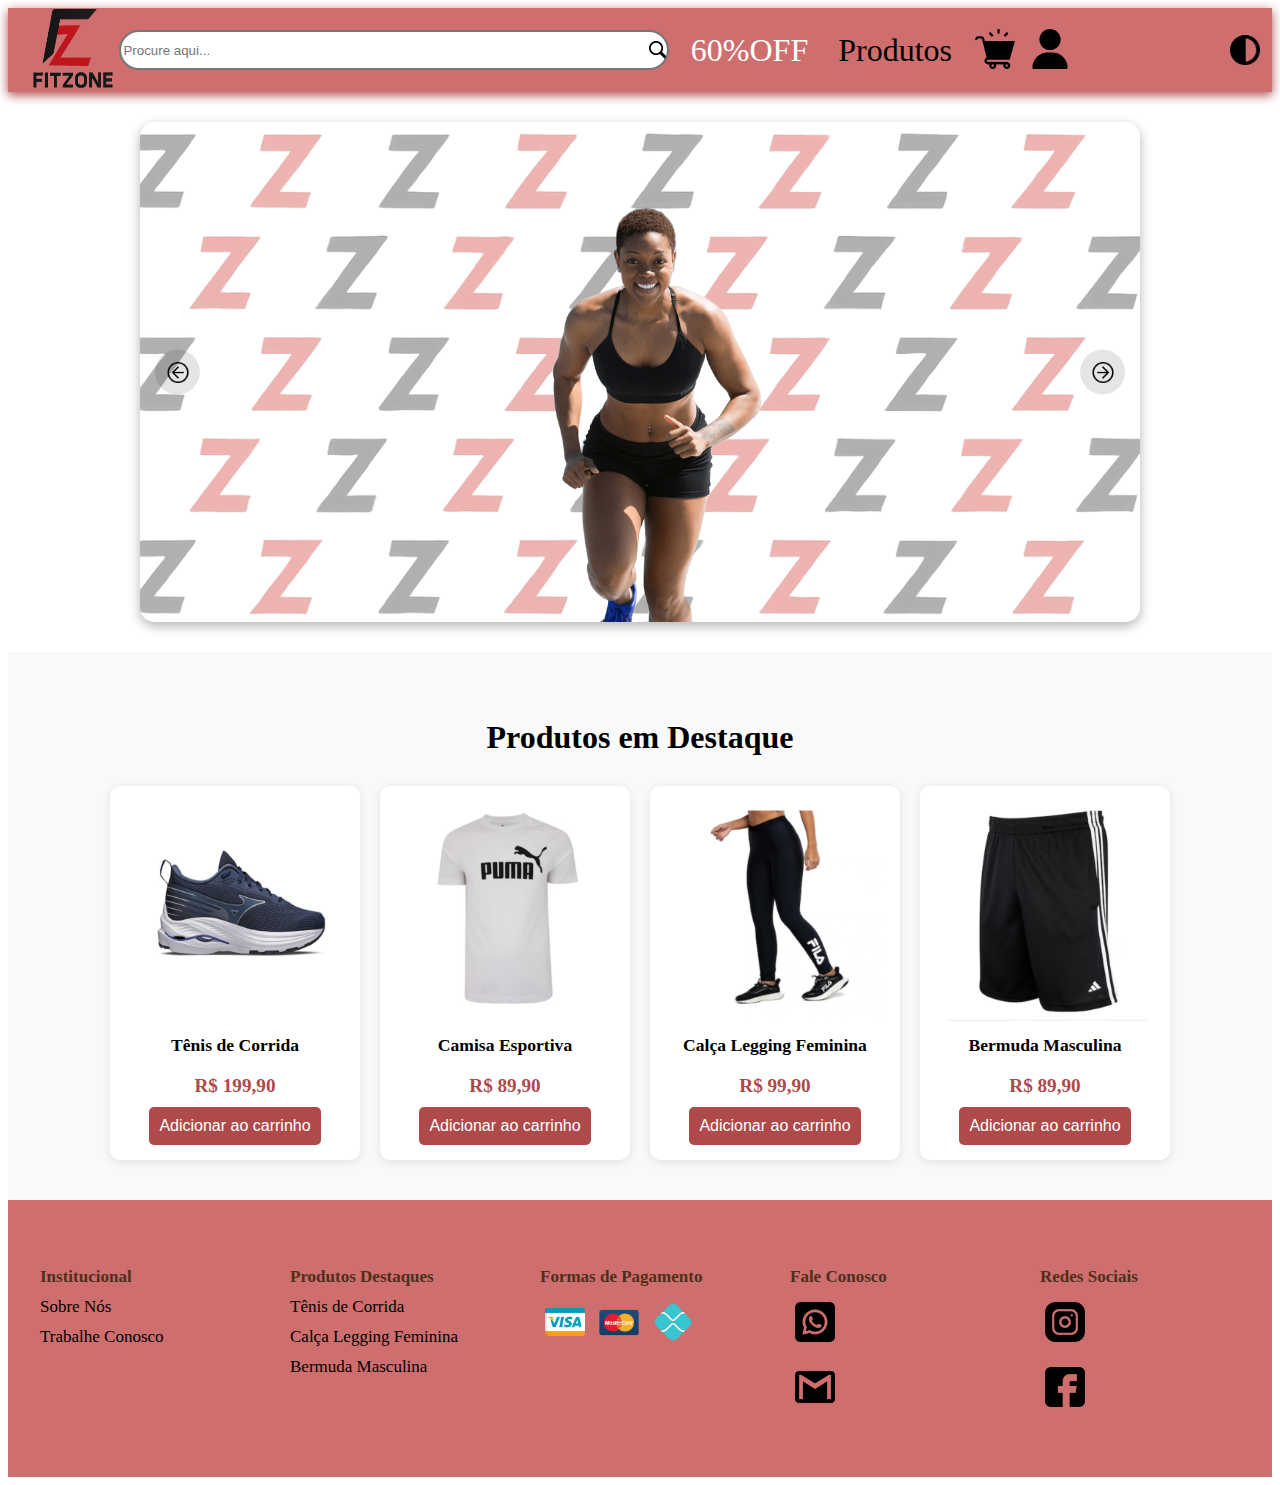
<file: index.html>
<!DOCTYPE html>
<html lang="pt-br">
<head>
    <meta charset="UTF-8">
    <meta name="viewport" content="width=device-width, initial-scale=1.0">
    <title>FitZone</title>
    <link rel="stylesheet" href="style.css">
</head>
<body>
    <!-- Botão Modo Escuro -->
    <input type="checkbox" id="toggle-theme" hidden>
    <label for="toggle-theme" class="theme-btn">
        <img src="darkmode.png" alt="Modo escuro" class="icone-tema">
    </label>
    <!-- Cabeçalho -->
    <header>
        <nav class="nav-bar">
            <div class="logo">
                <img class="img-logo" src="logo.png" alt="Logo FitZone">
            </div>
            <div class="search-box">
                <input class="box-search" type="search" placeholder="Procure aqui...">
            </div>
            <div class="nav-list">
                <li class="nav-item"><a href="index.html" class="nav-link">60%OFF</a></li>
                <li class="dropdown">
                    <a href="#" class="submenu">Produtos</a>
                    <div class="dropdown-menu">
                        <a href="#">Short</a>
                        <a href="#">Tênis</a>
                        <a href="#">Camisa</a>
                        <a href="#">Bermuda</a>
                    </div>
                </li>
                <li class="icon-carrinho">
                    <button class="button-carrinho">
                        <img class="img-carrinho" src="carrinho.png" alt="Carrinho">
                    </button>
                </li>
                <li class="icon-login">
                    <button class="button-login">
                        <img class="img-login" src="login.png" alt="Login">
                    </button>
                </li>
            </div>
        </nav>
    </header>
    <!-- Carrossel -->
    <div class="carrossel">
        <div class="carrossel-imagens">
            <img src="carrossel1.png" alt="Imagem 1">
            <img src="carrossel2.jpg" alt="Imagem 2">
            <img src="carrossel3.png" alt="Imagem 3">
            <img src="carrossel5.png" alt="Imagem 4">
            <img src="carrossel6.jpg" alt="Imagem 5">
        </div>
        <button class="anterior"><img src="seta-esquerda.png" alt="Anterior"></button>
        <button class="proximo"><img src="seta-direita.png" alt="Próximo"></button>
    </div>

    <!-- Produtos -->
    <section class="produtos">
        <h2>Produtos em Destaque</h2>
        <div class="produtos-container">
            <div class="produto">
                <img src="tenis1.png" alt="Tênis de Corrida">
                <h3>Tênis de Corrida</h3>
                <p class="preco">R$ 199,90</p>
                <button class="btn-comprar">Adicionar ao carrinho</button>
            </div>

            <div class="produto">
                <img src="camisa1.png" alt="Camisa Esportiva">
                <h3>Camisa Esportiva</h3>
                <p class="preco">R$ 89,90</p>
                <button class="btn-comprar">Adicionar ao carrinho</button>
            </div>

            <div class="produto">
                <img src="calcalegging.png" alt="Calça Legging Feminina">
                <h3>Calça Legging Feminina</h3>
                <p class="preco">R$ 99,90</p>
                <button class="btn-comprar">Adicionar ao carrinho</button>
            </div>

            <div class="produto">
                <img src="bermuda1.png" alt="Bermuda Masculina">
                <h3>Bermuda Masculina</h3>
                <p class="preco">R$ 89,90</p>
                <button class="btn-comprar">Adicionar ao carrinho</button>
            </div>
        </div>
    </section>
    <!-- Pop-up de Descontos -->
<div id="popup-anuncio" class="popup">
  <div class="popup-content">
    <button class="popup-close">&times;</button>
    <img src="promo-banner.gif" alt="Promoção" class="popup-gif">
    <h2>🔥 60% OFF por tempo limitado!</h2>
    <p>Aproveite as melhores ofertas da FitZone antes que acabem!</p>
    <a href="promocoes.html" class="popup-btn">Aproveitar Desconto</a>
  </div>
</div>
    <!-- Rodapé -->
    <footer class="footer">
        <div class="rodape">
            <div class="col">
                <h3>Institucional</h3>
                <a href="#">Sobre Nós</a>
                <a href="#">Trabalhe Conosco</a>
            </div>

            <div class="col">
                <h3>Produtos Destaques</h3>
                <a href="#">Tênis de Corrida</a>
                <a href="#">Calça Legging Feminina</a>
                <a href="#">Bermuda Masculina</a>
            </div>

            <div class="col">
                <h3>Formas de Pagamento</h3>
                <img src="visa.png" alt="Visa">
                <img src="mastercard.png" alt="Mastercard">
                <img src="pix.png" alt="Pix">
            </div>

            <div class="col">
                <h3>Fale Conosco</h3>
                <a href="https://www.whatsapp.com"><img src="whatsapp.png" alt="WhatsApp"></a>
                <a href="https://mail.google.com"><img src="gmail.png" alt="Gmail"></a>
            </div>

            <div class="col">
                <h3>Redes Sociais</h3>
                <a href="https://www.instagram.com"><img src="instagram.png" alt="Instagram"></a>
                <a href="https://www.facebook.com"><img src="facebook.png" alt="Facebook"></a>
            </div>
        </div>
    </footer>

    <!-- Scripts -->
    <script>
      const toggle = document.getElementById('toggle-theme');
      toggle.addEventListener('change', () => {
        document.body.classList.toggle('dark-mode', toggle.checked);
      });

      const carousel = document.querySelector('.carrossel');
      const container = carousel.querySelector('.carrossel-imagens');
      let slides = Array.from(container.querySelectorAll('img'));
      const originalCount = slides.length;
      let current = 0;
      let intervalId;
      const transitionTime = 600;

      const firstClone = slides[0].cloneNode(true);
      container.appendChild(firstClone);

      function setSizes() {
        const slideWidth = carousel.clientWidth;
        slides = Array.from(container.querySelectorAll('img'));
        const total = slides.length;
        slides.forEach(img => {
          img.style.width = `${slideWidth}px`;
          img.style.height = '100%';
          img.style.flexShrink = '0';
        });
        container.style.width = `${slideWidth * total}px`;
        container.style.transition = 'none';
        container.style.transform = `translateX(${-current * slideWidth}px)`;
        setTimeout(() => {
          container.style.transition = `transform ${transitionTime}ms ease-in-out`;
        }, 20);
      }

      function goTo(index, withTransition = true) {
        const slideWidth = carousel.clientWidth;
        container.style.transition = withTransition ? `transform ${transitionTime}ms ease-in-out` : 'none';
        container.style.transform = `translateX(${-index * slideWidth}px)`;
      }

      function next() {
        current++;
        goTo(current, true);
        if (current === originalCount) {
          setTimeout(() => {
            current = 0;
            goTo(current, false);
          }, transitionTime);
        }
        restartInterval();
      }

      function prev() {
        if (current === 0) {
          const slideWidth = carousel.clientWidth;
          current = originalCount;
          goTo(current, false);
          setTimeout(() => {
            current = originalCount - 1;
            goTo(current, true);
          }, 20);
        } else {
          current--;
          goTo(current, true);
        }
        restartInterval();
      }

      function startInterval() {
        intervalId = setInterval(next, 4000);
      }

      function restartInterval() {
        clearInterval(intervalId);
        startInterval();
      }

      document.querySelector('.proximo').addEventListener('click', next);
      document.querySelector('.anterior').addEventListener('click', prev);
      window.addEventListener('resize', setSizes);
      setSizes();
      startInterval();
    </script>
    <script>
  const popup = document.getElementById('popup-anuncio');
  const popupClose = document.querySelector('.popup-close');
  const descontoBtn = document.querySelector('.nav-link'); // botão "60%OFF"

  // Exibir o pop-up (função reaproveitável)
  function mostrarPopup() {
    popup.style.display = 'flex';
  }

  // Fechar o pop-up
  function fecharPopup() {
    popup.style.display = 'none';
  }

  // Mostrar automaticamente após 3s
  window.addEventListener('load', () => {
    setTimeout(mostrarPopup, 3000);
  });

  // Mostrar ao clicar no botão "60%OFF"
  descontoBtn.addEventListener('click', (e) => {
    e.preventDefault();
    mostrarPopup();
  });

  // Fechar ao clicar no X ou fora do conteúdo
  popupClose.addEventListener('click', fecharPopup);
  popup.addEventListener('click', (e) => {
    if (e.target === popup) fecharPopup();
  });
</script>
</body>
</html>
</file>
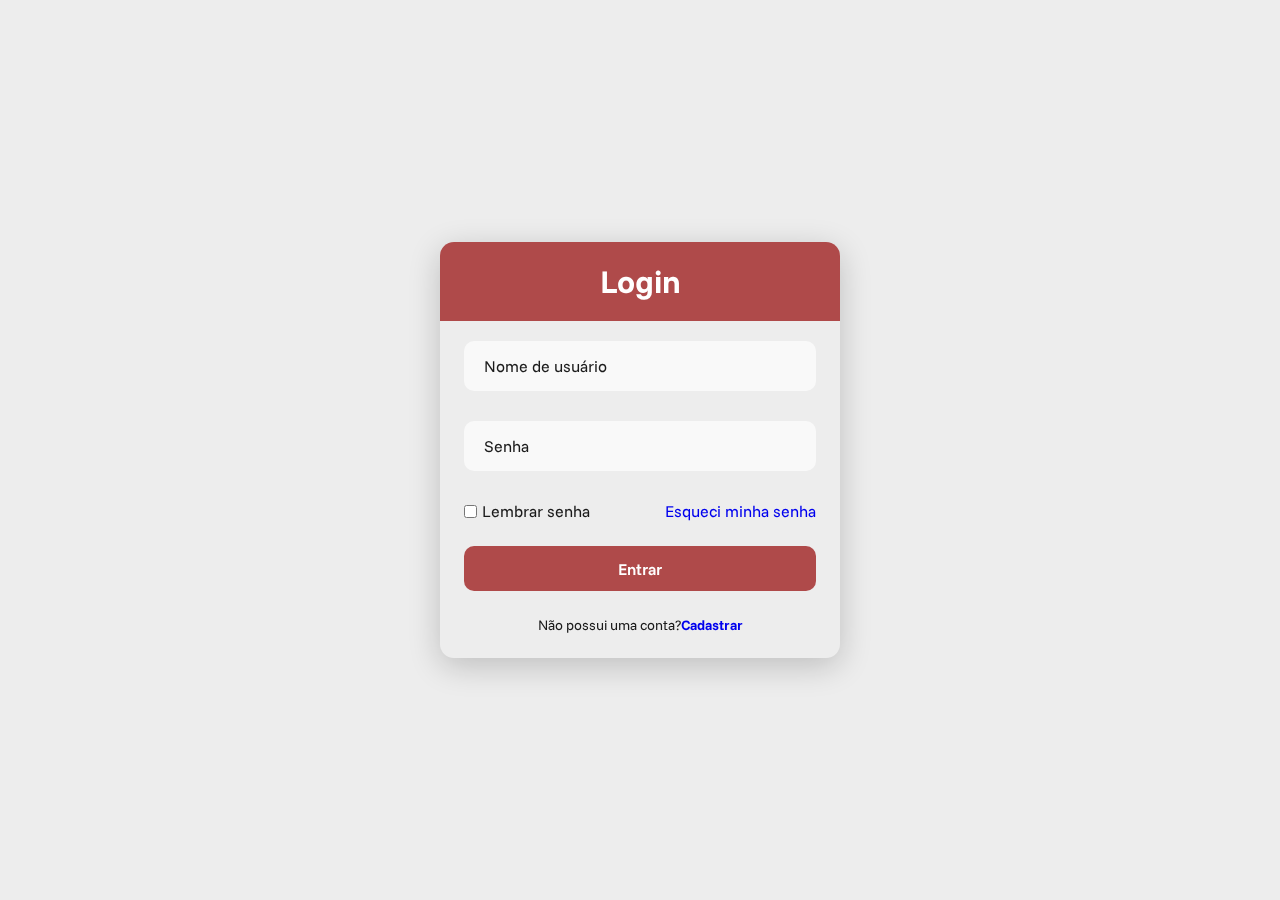
<file: login.html>
<!DOCTYPE html>
<html lang="pt-br">

<head>
    <meta charset="UTF-8">
    <meta name="viewport" content="width=device-width, initial-scale=1.0">
    <title>Entrar em fitzone</title>
    <link rel="stylesheet" href="login.css">
</head>

<body>

    <div class="formulario">
        
        <section class="header">
            <h1>Login</h1>
        </section>


        <form action="index.html">
            <div class="caixa-formulario">
                <input type="text" placeholder="Nome de usuário" required>
            </div>

            <div class="caixa-formulario">
                <input type="password" placeholder="Senha">
            </div>
            <div class="caixa-lembrar-esqueci">
                <label><input type="checkbox">Lembrar senha</label>

                <a href="#">Esqueci minha senha</a>
            </div>

            <button type="submit">Entrar</button>

            <div class="link-registro">
                <p>Não possui uma conta?<a href="cadastro.html">Cadastrar</a></p>
            </div>
        </form>
    </div>

</body>

</html>
</file>
<file: style.css>
/* Cabeçalho */
header {
    background-color: #cf6e6e;
    box-shadow: 0px 3px 10px #af4a4a;
    margin-top: 5px;
    margin-bottom: 5px;
    background-color: var(--header-bg);
    box-shadow: var(--header-shadow);
}

:root {
  --header-shadow: 0px 3px 10px #af4a4a;
  --header-bg: #cf6e6e;
}

body.dark-mode {
  --header-shadow: 0px 3px 10px #00000080;
  --header-bg: #3b2a20;
}

/* Navbar */
.nav-bar {
    display: flex;
    justify-content: space-between;
    padding: 0px;
    margin: 0 -5px;
}

.img-logo {
    width: 80px;
    height: 80px;
    margin-left: 30px;
}

.nav-list {
    display: flex;
    align-items: center;
    margin-right: 200px;
}

.nav-item {
    margin: 0 15px;
    color: #000000;
    text-decoration: none;
    font-size: 1.15rem;
    font-weight: 400;
    list-style: none;
}

.dropdown {
    list-style: none;
    position: relative;
    display: inline-block;
}

.submenu {
    margin: 0 15px;
    color: #000000;
    text-decoration: none;
    font-size: 2rem;
    font-family: Georgia, 'Times New Roman', Times, serif;
}

.nav-link {
    text-decoration: none;
    font-size: 2rem;
    color: #ffffff;
    font-family: Georgia, 'Times New Roman', Times, serif;
}

.dropdown-menu {
    position: absolute;
    top: 100%;
    left: 0;
    min-width: 180px;
    background: #af4a4a;
    border-radius: 6px;
    box-shadow: 0 0 8px #cf6e6e;
    opacity: 0;
    transform: translateY(10px);
    transition: all 0.3s ease;
    visibility: hidden;
    z-index: 10;
}

.dropdown-menu a {
    display: block;
    color: #000;
    padding: 10px 15px;
    font-size: 1.5rem;
    font-family: Georgia, 'Times New Roman', Times, serif;
    text-decoration: none;
}

.dropdown-menu a:hover {
    background-color: #cf6e6e;
    color: #ffffff;
}

.dropdown:hover .dropdown-menu {
    opacity: 1;
    transform: translateY(0);
    visibility: visible;
}

/* Ícones carrinho e login */
.icon-carrinho, .icon-login {
    list-style: none;
}

.button-carrinho, .button-login {
    background-color: transparent;
    border: none;
    width: 55px;
    height: 45px;
    transition: transform 0.2s ease;
}

.button-carrinho:hover, .button-login:hover {
    background-color: #af4a4a;
    transform: scale(1.1);
}

.img-carrinho, .img-login {
  width: 40px;
  height: 40px;
  filter: invert(0);
  transition: filter 0.3s;
}

.box-search {
    width: 550px;
    height: 40px;
    background: url(search.png);
    background-size: 18px;
    background-repeat: no-repeat;
    background-position: right;
    background-color: rgb(255, 255, 255);
    margin-top: 22px;
    border-style: solid;
    border-radius: 20px;
}

.theme-btn img.icone-tema {
  width: 30px;
  height: 30px;
  cursor: pointer;
  transition: transform 0.2s ease;
}

.theme-btn img.icone-tema:hover {
  transform: scale(1.1);
}

.theme-btn {
  position: fixed;
  top: 35px;
  right: 20px;
  font-size: 1.6rem;
  cursor: pointer;
  user-select: none;
  z-index: 1000;
}

/* Carrossel */
.carrossel {
  position: relative;
  width: 100%;
  max-width: 1000px;
  height: 500px;
  margin: 30px auto;
  overflow: hidden;
  border-radius: 15px;
  box-shadow: 0 4px 12px rgba(0,0,0,0.3);
}

.carrossel-imagens {
  display: flex;
  height: 100%;
  transition: transform 0.6s ease-in-out;
}

.carrossel-imagens img {
  width: 100%;
  height: 100%;
  object-fit: cover;
  flex-shrink: 0;
}

.anterior, .proximo {
  position: absolute;
  top: 50%;
  transform: translateY(-50%);
  background-color: rgba(0, 0, 0, 0.1);
  border: none;
  border-radius: 50%;
  padding: 8px;
  width: 45px;
  height: 45px;
  cursor: pointer;
  display: flex;
  align-items: center;
  justify-content: center;
  transition: background 0.3s, transform 0.2s;
  z-index: 10;
}

.anterior img, .proximo img {
  width: 24px;
  height: 24px;
}

.anterior:hover, .proximo:hover {
  background-color: rgba(0, 0, 0, 0.1);
  transform: translateY(-50%) scale(1.1);
}

.anterior { left: 15px; }
.proximo { right: 15px; }

/* Produtos */
.produtos {
  padding: 40px 20px;
  text-align: center;
  background-color: #f9f9f9;
  transition: background 0.3s ease;
}

.produtos h2 {
  font-size: 2rem;
  margin-bottom: 30px;
  font-family: Georgia, 'Times New Roman', Times, serif;
  color: #000;
}

.produtos-container {
  display: flex;
  flex-wrap: wrap;
  justify-content: center;
  gap: 20px;
  max-width: 1200px;
  margin: 0 auto;
}

.produto {
  background: white;
  border-radius: 10px;
  box-shadow: 0 2px 10px rgba(0,0,0,0.1);
  width: 220px;
  padding: 15px;
  transition: transform 0.3s ease, box-shadow 0.3s ease;
}

.produto:hover {
  transform: translateY(-5px);
  box-shadow: 0 4px 15px rgba(0,0,0,0.2);
}

.produto img {
  width: 100%;
  height: 220px;
  object-fit: cover;
  border-radius: 10px;
}

.produto h3 {
  margin: 10px 0 5px;
  font-size: 1.1rem;
  font-family: Georgia, 'Times New Roman', Times, serif;
}

.preco {
  font-size: 1.2rem;
  font-weight: bold;
  color: #af4a4a;
  margin-bottom: 10px;
}

.btn-comprar {
  background-color: #af4a4a;
  color: white;
  border: none;
  padding: 10px;
  border-radius: 5px;
  cursor: pointer;
  font-size: 1rem;
  transition: background 0.3s ease;
}

.btn-comprar:hover {
  background-color: #cf6e6e;
}

/* Rodapé */
.footer {
    background-color: #cf6e6e;
    padding: 50px 20px;
    font-family: Georgia, 'Times New Roman', Times, serif;
}

.rodape {
    display: flex;
    flex-wrap: wrap;
    justify-content:flex-start;
    gap: 50px;
    max-width: 1200px;
    margin: auto;
}

.rodape .col {
    flex: 1 1 200px;
    text-align:left;
}

.rodape h3 {
    font-size: 17px;
    font-weight: bold;
    margin-bottom: 10px;
}

.rodape a {
    display: block;
    font-size: 17px;
    margin-bottom: 10px;
    text-decoration: none;
    color: #000;
}

.rodape a:hover {
    text-decoration: underline;
}

.rodape img {
    width: 40px;
    height: 40px;
    margin: 5px;
    transition: transform 0.2s ease;
}

.rodape img:hover {
    transform: scale(1.1);
}

/* Dark Mode */
body.dark-mode {
  background-color: #2a2a2a;
  color: #f1f1f1;
}

body.dark-mode header {
  background-color: #4D301B;
  color: #f1f1f1;
}

/* Substitui o logo no modo escuro */
body.dark-mode .img-logo {
  content: url("logo-claro.png"); /* coloque aqui o nome do seu arquivo */
}

body.dark-mode .img-carrinho,
body.dark-mode .img-login {
  filter: invert(1);
}

/* Deixa o ícone do modo escuro branco quando o dark mode estiver ativo */
body.dark-mode .icone-tema {
  filter: brightness(0) invert(1);
}

body.dark-mode .carrossel {
  box-shadow: 0 4px 15px rgba(255,255,255,0.2);
}

body.dark-mode .produtos {
  background-color: #2a2a2a;
}

body.dark-mode .produto {
  background: #3b2a20;
  color: #f1f1f1;
  box-shadow: 0 2px 10px rgba(255,255,255,0.1);
}

body.dark-mode .preco {
  color: #f1f1f1;
}

body.dark-mode .btn-comprar {
  background-color: #4D301B;
  color: #ffffff;
}

body.dark-mode .dropdown-menu {
  background-color: #1a1a1a;  /* fundo escuro */
  color: #fff;               /* texto claro */
  border-color: #333;        /* se tiver borda */
}

body.dark-mode .dropdown-menu a {
  color: #fff;               /* links brancos */
}

body.dark-mode .dropdown-menu a:hover {
  background-color: #333;    /* fundo ao passar o mouse */
}

footer {
  background-color: #d46a6a; /* cor padrão clara */
  color: #4D301B;
  padding: 20px;
  text-align: center;
}

body.dark-mode footer {
  background-color: #4D301B; /* cor no modo escuro */
  color: #fff;
}

/* === POP-UP DE ANÚNCIO / DESCONTO === */
.popup {
  position: fixed;
  inset: 0;
  background: rgba(0, 0, 0, 0.6);
  display: none;
  align-items: center;
  justify-content: center;
  z-index: 2000;
  animation: fadeIn 0.3s ease;
}

@keyframes fadeIn {
  from { opacity: 0; }
  to { opacity: 1; }
}

.popup-content {
  background: #fff;
  padding: 30px;
  border-radius: 15px;
  max-width: 450px;
  width: 90%;
  text-align: center;
  box-shadow: 0 0 20px rgba(0, 0, 0, 0.3);
  position: relative;
  animation: slideUp 0.4s ease;
}

@keyframes slideUp {
  from { transform: translateY(50px); opacity: 0; }
  to { transform: translateY(0); opacity: 1; }
}

.popup-content h2 {
  color: #af4a4a;
  font-size: 1.8rem;
  margin-bottom: 10px;
  font-family: Georgia, 'Times New Roman', Times, serif;
}

.popup-content p {
  color: #333;
  font-size: 1.2rem;
  margin-bottom: 20px;
}

.popup-gif {
  width: 50%;
  border-radius: 10px;
  margin-bottom: 15px;
}

.popup-btn {
  background-color: #af4a4a;
  color: white;
  padding: 12px 25px;
  border-radius: 8px;
  text-decoration: none;
  font-size: 1.1rem;
  transition: background 0.3s ease;
}

.popup-btn:hover {
  background-color: #cf6e6e;
}

.popup-close {
  position: absolute;
  top: 8px;
  right: 15px;
  background: none;
  border: none;
  font-size: 1.8rem;
  color: #333;
  cursor: pointer;
  transition: transform 0.2s ease;
}

.popup-close:hover {
  transform: scale(1.2);
}

/* --- MODO ESCURO --- */
body.dark-mode .popup-content {
  background: #3b2a20;
  color: #f1f1f1;
}

body.dark-mode .popup-content h2 {
  color: #f1f1f1;
}

body.dark-mode .popup-content p {
  color: #f1f1f1;
}

body.dark-mode .popup-btn {
  background-color: #4D301B;
}

body.dark-mode .popup-btn:hover {
  background-color: #73492A;
}

body.dark-mode .popup-close {
  color: #fff;
} 

/* === BANNERS LATERAIS === */
.banner-lateral {
  position: fixed;
  top: 150px;
  width: 235px;
  height: 600px;
  z-index: 900;
  transition: transform 0.3s ease, opacity 0.3s ease;
}

.banner-lateral img {
  width: 100%;
  height: 100%;
  object-fit: cover;
  border-radius: 12px;
  box-shadow: 0 4px 15px rgba(0,0,0,0.25);
}

.banner-esquerdo {
  left: 100px;
}

.banner-direito {
  right: 100px;
}

/* Efeito hover */
.banner-lateral:hover {
  transform: scale(1.05);
}

/* Modo Escuro — adapta o brilho */
body.dark-mode .banner-lateral img {
  filter: brightness(0.9) contrast(1.1);
}

/* --- Correção para garantir que os banners fiquem fixos --- */
html, body {
  overflow-x: visible !important;
  position: static !important;
}

header, main, section, footer {
  position: static !important;
  overflow: visible !important;
  z-index: auto !important;
}
</file>
<file: login.css>
@import url('https://fonts.googleapis.com/css2?family=Funnel+Sans:ital,wght@0,300..800;1,300..800&display=swap');
header {
    background-color: #cf6e6e;
    box-shadow: 0px 3px 10px #af4a4a;
    margin-top: 5px;
    margin-bottom: 5px;
    background-color: var(--header-bg);
    box-shadow: var(--header-shadow);
}
:root {
  --header-shadow: 0px 3px 10px #af4a4a;
  --header-bg: #cf6e6e;
}

body.dark-mode {
  --header-shadow: 0px 3px 10px #00000080;
  --header-bg: #3b2a20;
}

/* Navbar */
.nav-bar {
    display: flex;
    justify-content: space-between;
    padding: 0px;
    margin: 0 -5px;
}
.img-logo {
    width: 80px;
    height: 80px;
    margin-left: 30px;
}
* {
    margin: 0;
    padding: 0;
    box-sizing: border-box;
    font-family: "Funnel Sans", sans-serif;
}
body{
     background-color: rgba(235, 235, 235, 0.904);
    display: flex;
    justify-content: center;
    align-items: center;
    min-height: 100vh;
    overflow: hidden;
}

.formulario{

    width: 400px;
    background-color: transparent;
    border: none;
    backdrop-filter: blur(10px);
    box-shadow: 0 8px 32px rgba(0, 0, 0, 0.2);
    color: #000000e3;
    border-radius: 14px;
    padding: 24px;
    overflow: hidden;
}
.header {
    background-color: #af4a4a;
    padding: 20px;
    margin: -25px;
    margin-bottom: 20px;
    text-align: center;
    color: #fff;

}
.caixa-formulario {
    margin-top: 15px;
    position: relative;
    margin-bottom: 30px;
}

.caixa-formulario input {
    width: 100%;
    height: 50px;
    border: none;
    border-radius: 10px;
    outline: none;
    color: #080808e3;
    background-color:  rgba(255, 255, 255, 0.664);
    font-size: 16px;
    padding: 0 20px;
}

.caixa-formulario input::placeholder {
    color: rgba(0, 0, 0, 0.89);
}

.caixa-lembrar-esqueci{
    display: flex;
    align-items: center;
    justify-content: space-between;
    margin-bottom: 25px;
    font-size: 16px;

}

.caixa-lembrar-esqueci label{
    display: flex;
    align-items: center;
    gap: 5px;


}

.caixa-lembrar-esqueci a {
    text-decoration: none;

}

.caixa-lembrar-esqueci a:hover {
    text-decoration: underline;

}
button{
    width: 100%;
    height: 45px;
    background-color:#af4a4a;
    border: none;
    border-radius: 10px;
    outline: none;
    cursor: pointer;
    color: #fff;
    font-size: 16px;
    font-weight: 600;
    transition: all 0.3s;
}
button:hover {
    background-color: #bd3737;
    transform: translateY(-5px);

}
.link-registro{
    text-align: center;
    margin-top: 25px;
    font-size: 14px;

}
.link-registro a {
    text-decoration: none;
    font-weight: bold;

}

.link-registro a:hover {
    text-decoration: underline;

}
</file>
